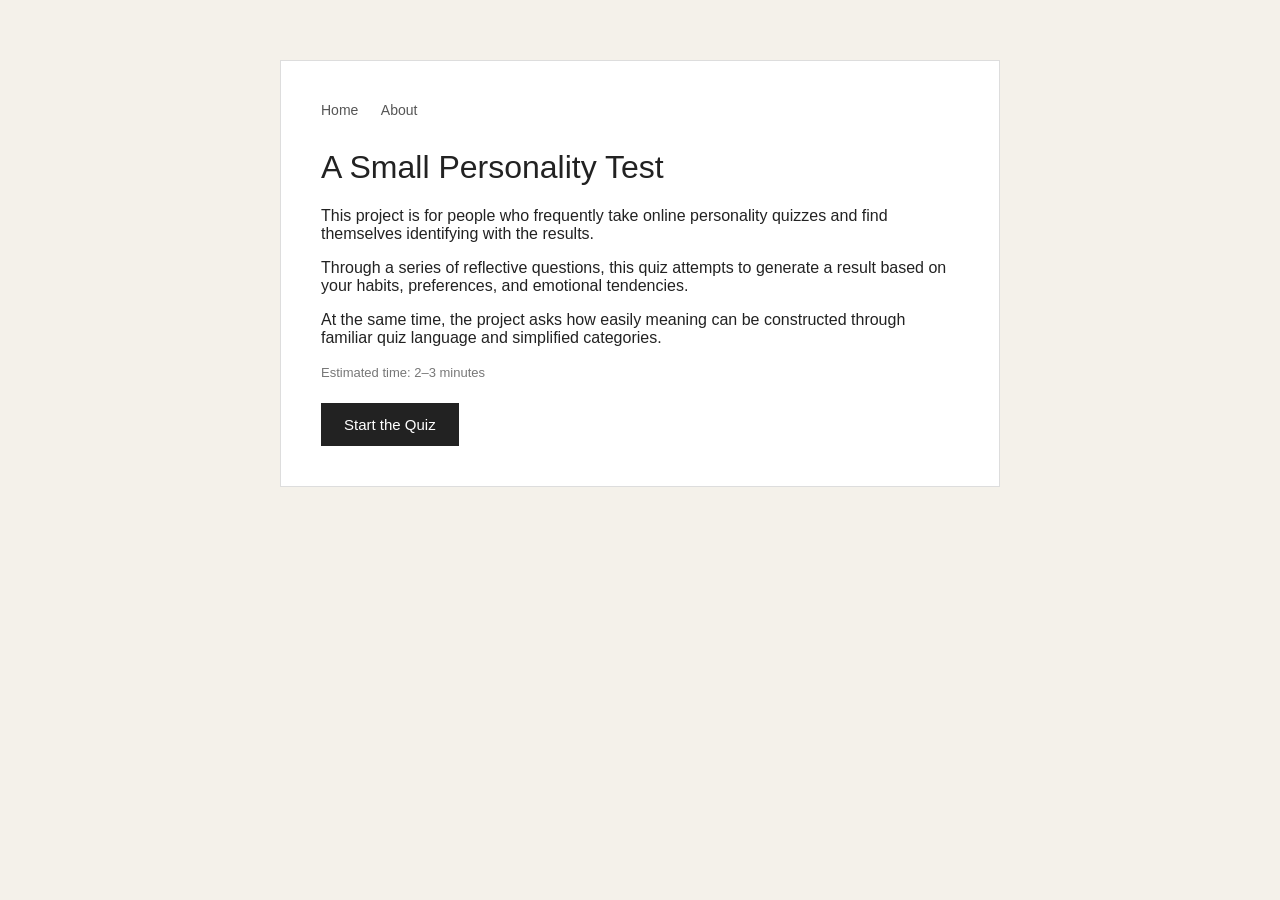
<file: index.html>
<!DOCTYPE html>
<html>
<head>
  <title>A Small Personality Test</title>
  <link rel="stylesheet" href="style.css">
</head>
<body>
  <div class="container">
    <div class="nav">
      <a href="index.html">Home</a>
      <a href="about.html">About</a>
    </div>

    <h1>A Small Personality Test</h1>

    <p>
      This project is for people who frequently take online personality quizzes
      and find themselves identifying with the results.
    </p>

    <p>
      Through a series of reflective questions, this quiz attempts to generate
      a result based on your habits, preferences, and emotional tendencies.
    </p>

    <p>
      At the same time, the project asks how easily meaning can be constructed
      through familiar quiz language and simplified categories.
    </p>

    <p class="small-note">Estimated time: 2–3 minutes</p>

    <button onclick="startQuiz()">Start the Quiz</button>
  </div>

  <script>
    function startQuiz() {
      localStorage.removeItem("answers");
      localStorage.removeItem("currentQuestion");
      window.location.href = "quiz.html";
    }
  </script>
</body>
</html>
</file>
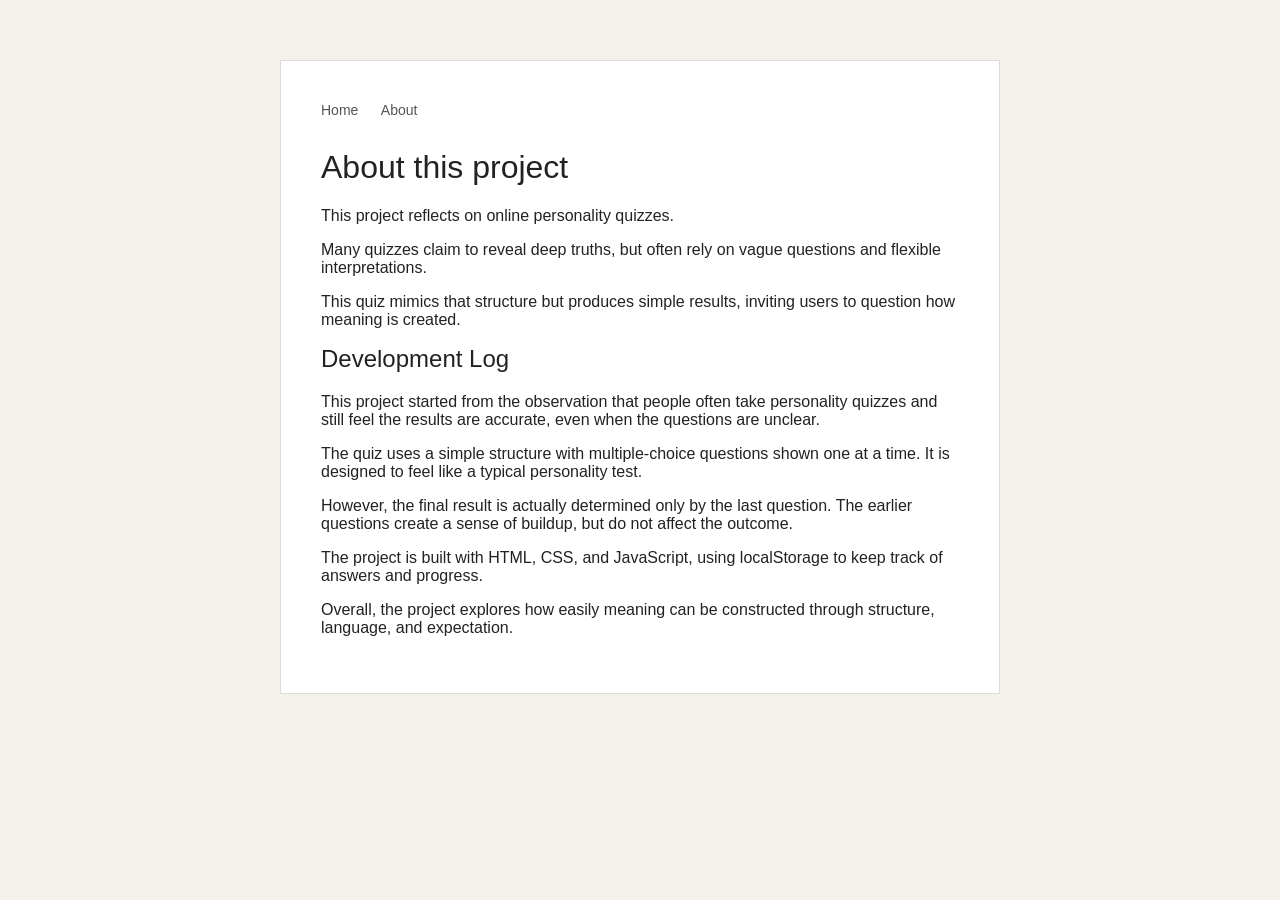
<file: about.html>
<!DOCTYPE html>
<html>
<head>
  <title>About</title>
  <link rel="stylesheet" href="style.css">
</head>
<body>

  <div class="container">
    <div class="nav">
      <a href="index.html">Home</a>
      <a href="about.html">About</a>
    </div>

    <h1>About this project</h1>

    <p>
      This project reflects on online personality quizzes.
    </p>

    <p>
      Many quizzes claim to reveal deep truths, but often rely on vague questions and flexible interpretations.
    </p>

    <p>
      This quiz mimics that structure but produces simple results, inviting users to question how meaning is created.
    </p>

    <h2>Development Log</h2>

    <p>
      This project started from the observation that people often take personality quizzes and still feel the results are accurate, even when the questions are unclear.
    </p>

    <p>
      The quiz uses a simple structure with multiple-choice questions shown one at a time. It is designed to feel like a typical personality test.
    </p>

    <p>
      However, the final result is actually determined only by the last question. The earlier questions create a sense of buildup, but do not affect the outcome.
    </p>

    <p>
      The project is built with HTML, CSS, and JavaScript, using localStorage to keep track of answers and progress.
    </p>

    <p>
      Overall, the project explores how easily meaning can be constructed through structure, language, and expectation.
    </p>

  </div>

</body>
</html>
</file>
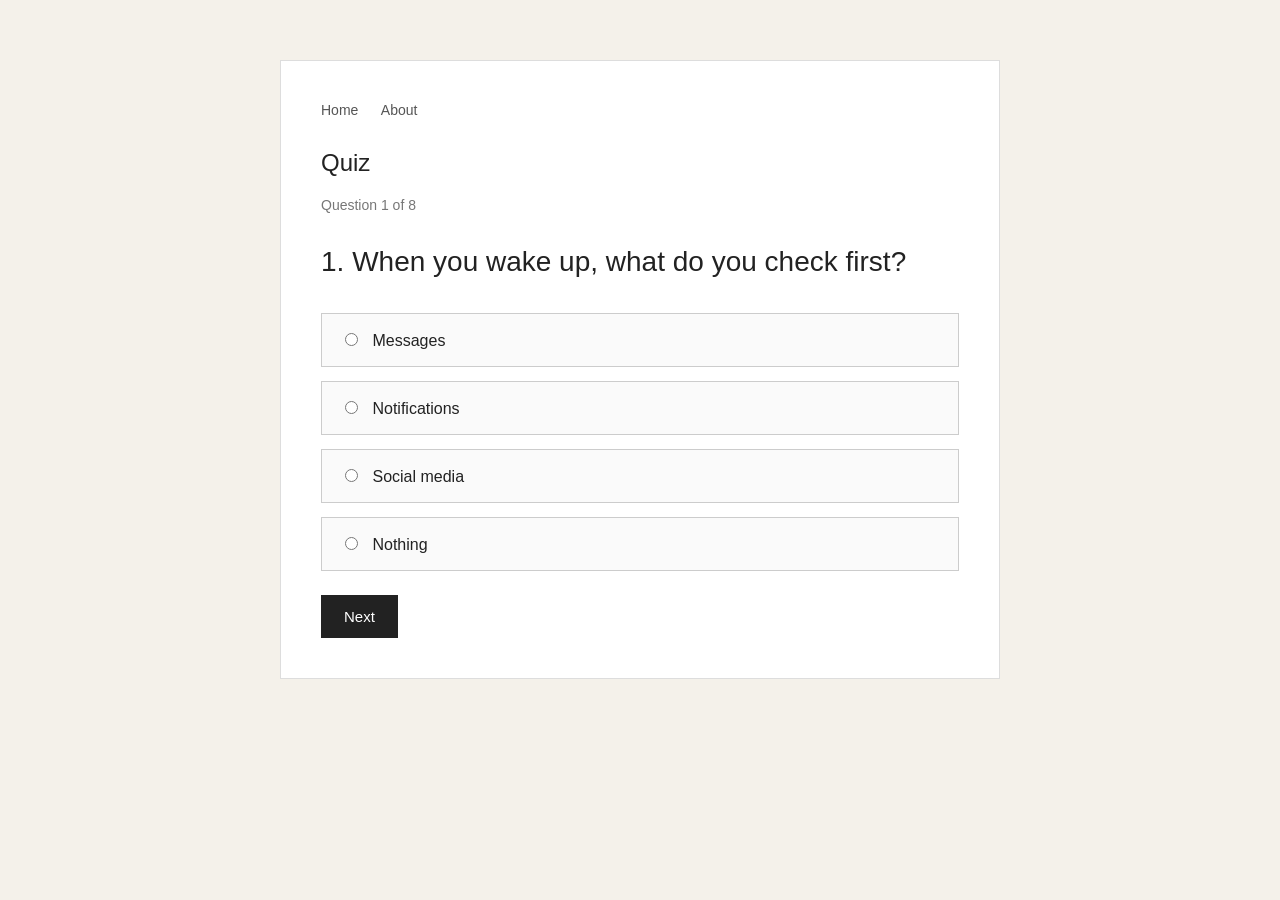
<file: quiz.html>
<!DOCTYPE html>
<html>
<head>
  <title>Quiz</title>
  <link rel="stylesheet" href="style.css">
</head>
<body>

  <div class="container">
    <div class="nav">
      <a href="index.html">Home</a>
      <a href="about.html">About</a>
    </div>

    <h2>Quiz</h2>
    <p id="progress"></p>

    <form id="quizForm">
      <p id="questionText"></p>

      <label class="option">
        <input type="radio" name="answer" value="A">
        <span id="optionA"></span>
      </label>

      <label class="option">
        <input type="radio" name="answer" value="B">
        <span id="optionB"></span>
      </label>

      <label class="option">
        <input type="radio" name="answer" value="C">
        <span id="optionC"></span>
      </label>

      <label class="option">
        <input type="radio" name="answer" value="D">
        <span id="optionD"></span>
      </label>

      <button type="submit" id="nextBtn">Next</button>
    </form>
  </div>

  <script>
    const questions = [
      {
        question: "1. When you wake up, what do you check first?",
        options: {
          A: "Messages",
          B: "Notifications",
          C: "Social media",
          D: "Nothing"
        }
      },
      {
        question: "2. When stressed, you often:",
        options: {
          A: "Overthink",
          B: "Avoid it",
          C: "Try to organize",
          D: "Distract yourself"
        }
      },
      {
        question: "3. You care more about:",
        options: {
          A: "Others' opinions",
          B: "Your own feelings",
          C: "Both",
          D: "I don't give a shit"
        }
      },
      {
        question: "4. You make decisions by:",
        options: {
          A: "Instinct",
          B: "Overthinking",
          C: "Asking others",
          D: "Delaying"
        }
      },
      {
        question: "5. Which environment do you prefer:",
        options: {
          A: "Quiet",
          B: "Cozy",
          C: "Organized",
          D: "Depends"
        }
      },
      {
        question: "6. What do rules mean to you:",
        options: {
          A: "Important",
          B: "Restricting",
          C: "Rules are meant to be broken.",
          D: "What is that"
        }
      },
      {
        question: "7. When something goes wrong:",
        options: {
          A: "Doubt yourself",
          B: "Fix it",
          C: "Take a break",
          D: "Ignore it"
        }
      },
      {
        question: "8. Which one do you like:",
        options: {
          A: "Apples",
          B: "Red",
          C: "Staying in",
          D: "Video games"
        }
      }
    ];

    let currentQuestion = parseInt(localStorage.getItem("currentQuestion")) || 0;
    let answers = JSON.parse(localStorage.getItem("answers")) || [];

    const progress = document.getElementById("progress");
    const questionText = document.getElementById("questionText");
    const optionA = document.getElementById("optionA");
    const optionB = document.getElementById("optionB");
    const optionC = document.getElementById("optionC");
    const optionD = document.getElementById("optionD");
    const nextBtn = document.getElementById("nextBtn");

    function loadQuestion() {
      const q = questions[currentQuestion];

      progress.innerText = "Question " + (currentQuestion + 1) + " of " + questions.length;
      questionText.innerText = q.question;
      optionA.innerText = q.options.A;
      optionB.innerText = q.options.B;
      optionC.innerText = q.options.C;
      optionD.innerText = q.options.D;

      const radios = document.querySelectorAll('input[name="answer"]');
      radios.forEach(radio => radio.checked = false);

      if (answers[currentQuestion]) {
        const saved = document.querySelector(`input[name="answer"][value="${answers[currentQuestion]}"]`);
        if (saved) saved.checked = true;
      }

      if (currentQuestion === questions.length - 1) {
        nextBtn.innerText = "See My Result";
      } else {
        nextBtn.innerText = "Next";
      }
    }

    document.getElementById("quizForm").addEventListener("submit", function(e) {
      e.preventDefault();

      const selected = document.querySelector('input[name="answer"]:checked');

      if (!selected) {
        alert("Please choose an answer.");
        return;
      }

      answers[currentQuestion] = selected.value;
      localStorage.setItem("answers", JSON.stringify(answers));

      if (currentQuestion === questions.length - 1) {
        localStorage.removeItem("currentQuestion");
        window.location.href = "result.html";
        return;
      }

      currentQuestion++;
      localStorage.setItem("currentQuestion", currentQuestion);
      loadQuestion();
    });

    loadQuestion();
  </script>

</body>
</html>
</file>
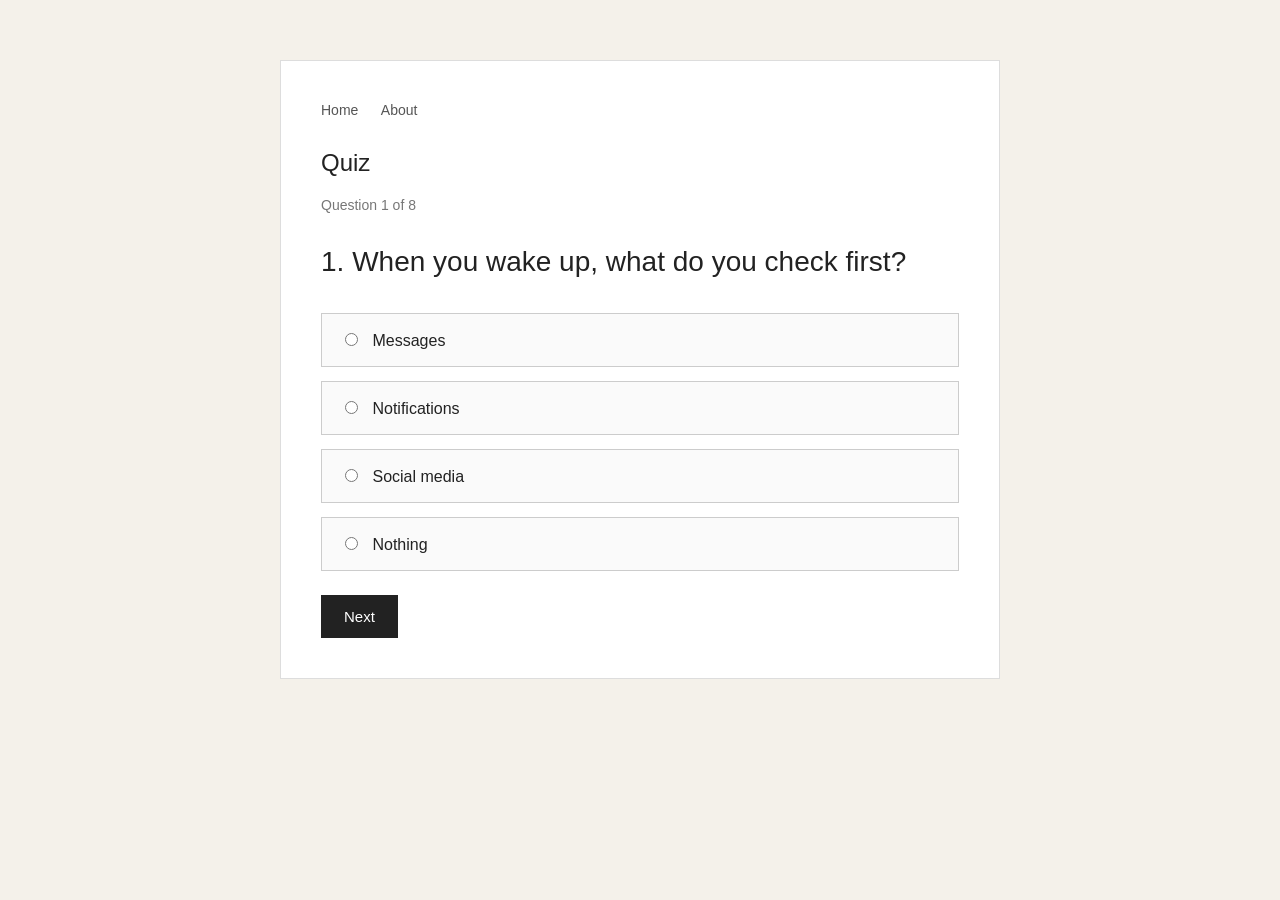
<file: result.html>
<!DOCTYPE html>
<html>
<head>
  <title>Result</title>
  <link rel="stylesheet" href="style.css">
</head>
<body>

  <div class="container">
    <div class="nav">
      <a href="index.html">Home</a>
      <a href="about.html">About</a>
    </div>

    <h1>Your Result</h1>

    <div id="resultBox" class="result-box">
      <h2 id="title"></h2>
      <p id="desc"></p>
    </div>

    <p class="small-note">Do you agree with your result? It may still feel accurate anyway.</p>

    <button onclick="restart()">Try Again</button>
  </div>

  <script>
    let answers = JSON.parse(localStorage.getItem("answers"));

    if (!answers || answers.length < 8) {
      window.location.href = "quiz.html";
    }

    let result = answers[7];

    let title = "";
    let desc = "";
    let boxClass = "";

    if (result === "A") {
      title = "You like apples";
      desc = "There seems to be a quiet alignment between your choices and something that feels simple, grounded, and almost self-evident. It suggests a preference that may not need much explanation, because in a way, the explanation is the preference itself. When all the layers are set aside, it points back to something familiar, something direct. Or, put more plainly, you like apples.";
      boxClass = "result-box result-a";
    }

    if (result === "B") {
      title = "You like the color red";
      desc = "Your responses seem to circle around a sense of intensity that feels both immediate and hard to fully define. There’s an impression of movement, of something vivid that doesn’t quite settle into a single interpretation, yet keeps returning to the same place. And when you follow that thread all the way through, it leads back to something surprisingly straightforward. You like the color red.";
      boxClass = "result-box result-b";
    }

    if (result === "C") {
      title = "You prefer staying in";
      desc = "There’s a pattern in your answers that leans toward a kind of contained space, where things remain within reach and easier to hold onto. It’s not necessarily about avoidance or preference in a simple sense, but more about a subtle consistency in how you orient yourself. And if that sounds vague, it kind of is—because in the end, it just points back to one clear idea: you prefer staying in.";
      boxClass = "result-box result-c";
    }

    if (result === "D") {
      title = "You like video games";
      desc = "There’s a certain pattern in your responses that hints at engagement, immersion, and a tendency to move toward structured yet flexible systems. It suggests a preference for spaces where rules exist, but can be explored, bent, or even ignored depending on how you approach them. That might sound like it’s saying something deeper, but if you follow it all the way through, it ends up somewhere much simpler. You like video games.";
      boxClass = "result-box result-d";
    }

    document.getElementById("title").innerText = title;
    document.getElementById("desc").innerText = desc;
    document.getElementById("resultBox").className = boxClass;

    function restart() {
      localStorage.removeItem("answers");
      localStorage.removeItem("currentQuestion");
      window.location.href = "index.html";
    }
  </script>

</body>
</html>
</file>
<file: style.css>
body {
  margin: 0;
  font-family: Arial, sans-serif;
  background: #f4f1ea;
  color: #222;
}

.container {
  width: 90%;
  max-width: 720px;
  margin: 60px auto;
  background: #fff;
  border: 1px solid #ddd;
  padding: 40px;
  box-sizing: border-box;
}

.nav {
  margin-bottom: 30px;
}

.nav a {
  color: #555;
  text-decoration: none;
  margin-right: 18px;
  font-size: 14px;
}

.nav a:hover {
  text-decoration: underline;
}

h1, h2 {
  margin-top: 0;
  font-weight: normal;
}

#progress {
  font-size: 14px;
  color: #777;
  margin-bottom: 24px;
}

#questionText {
  font-size: 28px;
  line-height: 1.5;
  margin-bottom: 30px;
}

.option {
  display: block;
  border: 1px solid #ccc;
  background: #fafafa;
  padding: 16px 18px;
  margin-bottom: 14px;
  cursor: pointer;
  transition: 0.2s;
}

.option:hover {
  background: #f1f1f1;
  border-color: #999;
}

.option input[type="radio"] {
  margin-right: 10px;
}

.option input[type="radio"]:checked + span {
  font-weight: bold;
}

button {
  margin-top: 10px;
  padding: 12px 22px;
  font-size: 15px;
  border: 1px solid #222;
  background: #222;
  color: #fff;
  cursor: pointer;
}

button:hover {
  background: #444;
}

.result-box {
  margin-top: 20px;
  padding: 24px;
  border: 1px solid #ccc;
  background: #fafafa;
}

.result-a {
  background: #f6f1e8;
}

.result-b {
  background: #f8eaea;
}

.result-c {
  background: #eef3ee;
}

.result-d {
  background: #eceffd;
}

.small-note {
  margin-top: 18px;
  font-size: 13px;
  color: #777;
}
</file>
